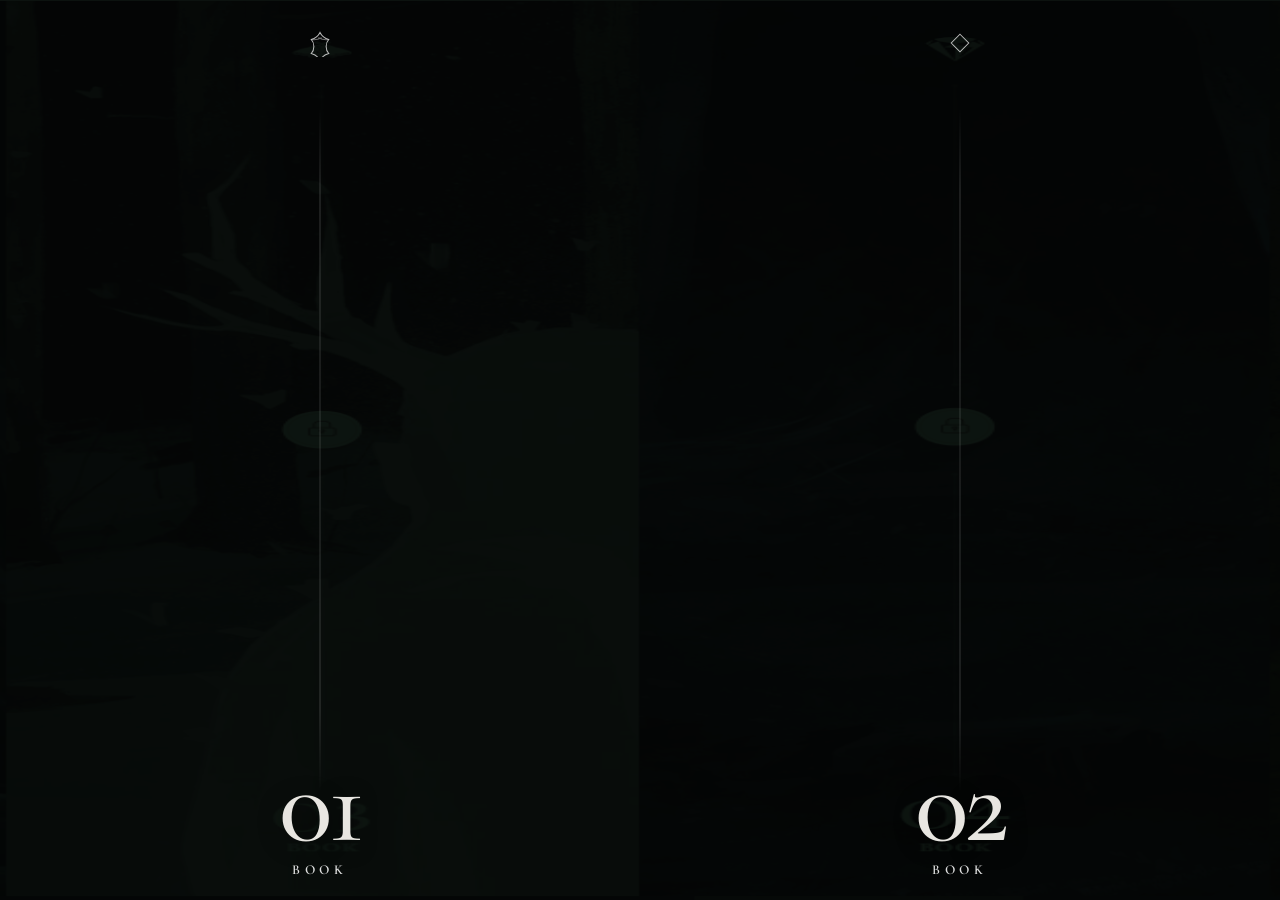
<file: index_bak.html>
<!DOCTYPE html>
<html lang="ko">

<head>
    <meta charset="UTF-8">
    <meta name="viewport" content="width=device-width, initial-scale=1.0">
    <title>Portfolio</title>
    <link rel="preconnect" href="https://fonts.googleapis.com">
    <link rel="preconnect" href="https://fonts.gstatic.com" crossorigin>
    <link href="https://fonts.googleapis.com/css2?family=Cormorant+Garamond:wght@500;600&family=Outfit:wght@400;500;600&display=swap" rel="stylesheet">
    <style>
        :root {
            --ease-smooth: cubic-bezier(0.33, 1, 0.68, 1);
            --ease-out-soft: cubic-bezier(0.22, 0.99, 0.26, 0.99);
            --dur-split: 0.95s;
            --dur-reveal: 0.78s;
            --dur-ui: 0.72s;
        }

        *,
        *::before,
        *::after {
            box-sizing: border-box;
        }

        html {
            height: 100%;
            overflow: hidden;
        }

        body {
            height: 100%;
            max-height: 100vh;
            max-height: 100dvh;
            margin: 0;
            overflow: hidden;
            font-family: 'Cormorant Garamond', Georgia, serif;
            background: #050706;
            color: #e8e6e1;
        }

        /* 한 화면(100vw × 100dvh)에 고정, 스크롤 없음 */
        .split {
            display: grid;
            grid-template-columns: 1fr 1fr;
            grid-template-rows: 1fr;
            width: 100%;
            max-width: 100vw;
            height: 100vh;
            height: 100dvh;
            max-height: 100vh;
            max-height: 100dvh;
            min-height: 0;
            overflow: hidden;
            transition: grid-template-columns var(--dur-split) var(--ease-smooth);
        }

        @supports selector(:has(*)) {
            .split:has(.half-left:hover) {
                grid-template-columns: 1.32fr 0.68fr;
            }

            .split:has(.half-right:hover) {
                grid-template-columns: 0.68fr 1.32fr;
            }
        }

        .half {
            position: relative;
            width: 100%;
            height: 100%;
            min-height: 0;
            display: flex;
            flex-direction: column;
            align-items: center;
            padding: clamp(1rem, 3.2dvh, 2.25rem) 0.75rem clamp(0.85rem, 2.5dvh, 1.85rem);
            text-decoration: none;
            color: inherit;
            overflow: hidden;
            background-repeat: no-repeat;
            background-color: #0c1210;
            transition: filter var(--dur-ui) var(--ease-out-soft);
        }

        .half::before {
            content: '';
            position: absolute;
            inset: 0;
            background: rgba(5, 8, 7, 0.45);
            z-index: 0;
            transition: background var(--dur-ui) var(--ease-out-soft);
        }

        .half:hover,
        .half:focus-visible {
            filter: brightness(1.05);
            outline: none;
        }

        .half:hover::before,
        .half:focus-visible::before {
            background: rgba(5, 8, 7, 0.22);
        }

        .half-left {
            background-image: url('assets/split-reference.png');
            background-size: 200% 100%;
            background-position: 0% center;
        }

        .half-right {
            background-image: url('assets/split-reference.png');
            background-size: 200% 100%;
            background-position: 100% center;
        }

        @supports (background-blend-mode: multiply) {

            .half-left,
            .half-right {
                background-color: #142018;
                background-blend-mode: multiply;
            }
        }

        .half > * {
            position: relative;
            z-index: 1;
        }

        .v-axis {
            position: absolute;
            left: 50%;
            top: 12%;
            bottom: 12%;
            width: 1px;
            transform: translateX(-50%);
            background: linear-gradient(
                to bottom,
                transparent 0%,
                rgba(255, 255, 255, 0.2) 12%,
                rgba(255, 255, 255, 0.16) 50%,
                rgba(255, 255, 255, 0.2) 88%,
                transparent 100%
            );
            pointer-events: none;
            z-index: 1;
        }

        .top-icon {
            display: flex;
            align-items: center;
            justify-content: center;
            opacity: 0.92;
            transition:
                transform var(--dur-ui) var(--ease-smooth),
                opacity calc(var(--dur-ui) * 0.85) var(--ease-out-soft);
        }

        .half:hover .top-icon {
            transform: translateY(-2px);
            opacity: 1;
        }

        .top-icon svg {
            width: 28px;
            height: 28px;
            fill: none;
            stroke: rgba(255, 255, 255, 0.78);
            stroke-width: 1.2;
        }

        /* 중앙: 호버 시 문구 + pill → 자물쇠 */
        .mid {
            flex: 1;
            display: flex;
            flex-direction: column;
            align-items: center;
            justify-content: center;
            gap: clamp(1rem, 3vh, 1.75rem);
            min-height: 0;
            width: 100%;
        }

        .hover-reveal {
            display: flex;
            flex-direction: column;
            align-items: center;
            gap: 0.65rem;
            font-family: 'Outfit', system-ui, sans-serif;
            opacity: 0;
            transform: translateY(10px);
            transition:
                opacity var(--dur-reveal) var(--ease-smooth),
                transform calc(var(--dur-reveal) + 0.08s) var(--ease-smooth);
            pointer-events: none;
        }

        .half:hover .hover-reveal,
        .half:focus-visible .hover-reveal {
            opacity: 1;
            transform: translateY(0);
        }

        .eyebrow {
            margin: 0;
            font-size: 0.68rem;
            font-weight: 500;
            letter-spacing: 0.28em;
            text-transform: uppercase;
            color: rgba(255, 255, 255, 0.88);
        }

        .pill {
            display: inline-block;
            padding: 0.55rem 1.35rem;
            border-radius: 999px;
            font-size: 0.68rem;
            font-weight: 600;
            letter-spacing: 0.14em;
            text-transform: uppercase;
            background: rgba(255, 255, 255, 0.96);
            color: #141210;
            box-shadow: 0 6px 28px rgba(0, 0, 0, 0.28);
            transform: scale(0.96);
            transition:
                transform var(--dur-ui) var(--ease-smooth),
                box-shadow var(--dur-ui) var(--ease-out-soft);
        }

        .half:hover .pill,
        .half:focus-visible .pill {
            transform: scale(1);
            box-shadow: 0 10px 36px rgba(0, 0, 0, 0.35);
        }

        .circle-lock {
            width: clamp(52px, 8vw, 64px);
            height: clamp(52px, 8vw, 64px);
            border-radius: 50%;
            background: rgba(255, 255, 255, 0.94);
            display: flex;
            align-items: center;
            justify-content: center;
            box-shadow: 0 8px 32px rgba(0, 0, 0, 0.35);
            transition:
                transform var(--dur-ui) var(--ease-smooth),
                box-shadow var(--dur-ui) var(--ease-out-soft);
            display:none;
        }

        .half:hover .circle-lock,
        .half:focus-visible .circle-lock {
            transform: scale(1.06);
            box-shadow: 0 14px 44px rgba(0, 0, 0, 0.4);
        }

        .circle-lock svg {
            width: 22px;
            height: 22px;
            fill: none;
            stroke: #1a1a1a;
            stroke-width: 2;
            stroke-linecap: round;
            stroke-linejoin: round;
        }

        .bottom-type {
            text-align: center;
            display: flex;
            flex-direction: column;
            align-items: center;
            gap: 0.15rem;
            transition: transform var(--dur-ui) var(--ease-smooth);
        }

        .half:hover .bottom-type,
        .half:focus-visible .bottom-type {
            transform: translateY(-3px);
        }

        .big-num {
            font-size: clamp(3.5rem, 14vw, 7rem);
            font-weight: 500;
            line-height: 0.95;
            letter-spacing: -0.04em;
            text-shadow: 0 4px 24px rgba(0, 0, 0, 0.45);
            transition: transform var(--dur-ui) var(--ease-smooth);
        }

        .half:hover .big-num,
        .half:focus-visible .big-num {
            transform: scale(1.015);
        }

        .book-label {
            font-size: clamp(0.7rem, 2vw, 0.85rem);
            font-weight: 600;
            letter-spacing: 0.35em;
            text-transform: uppercase;
            color: rgba(255, 255, 255, 0.88);
        }

        .sr-only {
            position: absolute;
            width: 1px;
            height: 1px;
            padding: 0;
            margin: -1px;
            overflow: hidden;
            clip: rect(0, 0, 0, 0);
            white-space: nowrap;
            border: 0;
        }

        @media (max-width: 520px) {
            .split {
                grid-template-columns: 1fr;
                grid-template-rows: 1fr 1fr;
            }

            @supports selector(:has(*)) {

                .split:has(.half-left:hover),
                .split:has(.half-right:hover) {
                    grid-template-columns: 1fr;
                }
            }

            .half {
                height: 100%;
                min-height: 0;
                background-size: 100% 200%;
            }

            .half-left {
                background-position: center 0%;
            }

            .half-right {
                background-position: center 100%;
            }

            .v-axis {
                top: 10%;
                bottom: 10%;
            }
        }

        @media (prefers-reduced-motion: reduce) {

            .split,
            .half,
            .hover-reveal,
            .pill,
            .circle-lock,
            .bottom-type,
            .big-num,
            .top-icon {
                transition: none !important;
            }

            .split:has(.half-left:hover),
            .split:has(.half-right:hover) {
                grid-template-columns: 1fr 1fr;
            }

            .hover-reveal {
                opacity: 1;
                transform: none;
            }
        }
    </style>
</head>

<body>
    <div class="split">
        <a class="half half-left" href="scroll-builder/index.html">
            <span class="sr-only">프로젝트 연도별 — scroll-builder</span>
            <div class="v-axis" aria-hidden="true"></div>
            <div class="top-icon" aria-hidden="true">
                <svg viewBox="0 0 32 32" aria-hidden="true">
                    <path d="M16 4c-2 4-6 7-10 8 2 2 3 5 3 8 0 3-1 6-3 8 4 1 8 4 10 8 2-4 6-7 10-8-2-2-3-5-3-8 0-3 1-6 3-8-4-1-8-4-10-8z" />
                    <path d="M6 12c4 1 8 0 12-2M26 12c-4 1-8 0-12-2" opacity="0.6" />
                </svg>
            </div>
            <div class="mid">
                <div class="hover-reveal" aria-hidden="true">
                    <p class="eyebrow">Watch now</p>
                    <span class="pill">Open timeline</span>
                </div>
                <span class="circle-lock">
                    <svg viewBox="0 0 24 24" aria-hidden="true">
                        <rect x="5" y="11" width="14" height="10" rx="1" />
                        <path d="M8 11V8a4 4 0 0 1 8 0v3" />
                    </svg>
                </span>
            </div>
            <div class="bottom-type">
                <span class="big-num" aria-hidden="true">01</span>
                <span class="book-label">Book</span>
            </div>
        </a>

        <a class="half half-right" href="pic-upload/index.html">
            <span class="sr-only">포트폴리오 이미지 — pic-upload</span>
            <div class="v-axis" aria-hidden="true"></div>
            <div class="top-icon" aria-hidden="true">
                <svg viewBox="0 0 32 32" aria-hidden="true">
                    <path d="M16 6l10 10-10 10L6 16 16 6z" />
                </svg>
            </div>
            <div class="mid">
                <div class="hover-reveal" aria-hidden="true">
                    <p class="eyebrow">Coming soon</p>
                    <span class="pill">Get notified</span>
                </div>
                <span class="circle-lock">
                    <svg viewBox="0 0 24 24" aria-hidden="true">
                        <rect x="5" y="11" width="14" height="10" rx="1" />
                        <path d="M8 11V8a4 4 0 0 1 8 0v3" />
                    </svg>
                </span>
            </div>
            <div class="bottom-type">
                <span class="big-num" aria-hidden="true">02</span>
                <span class="book-label">Book</span>
            </div>
        </a>
    </div>
</body>

</html>
</file>
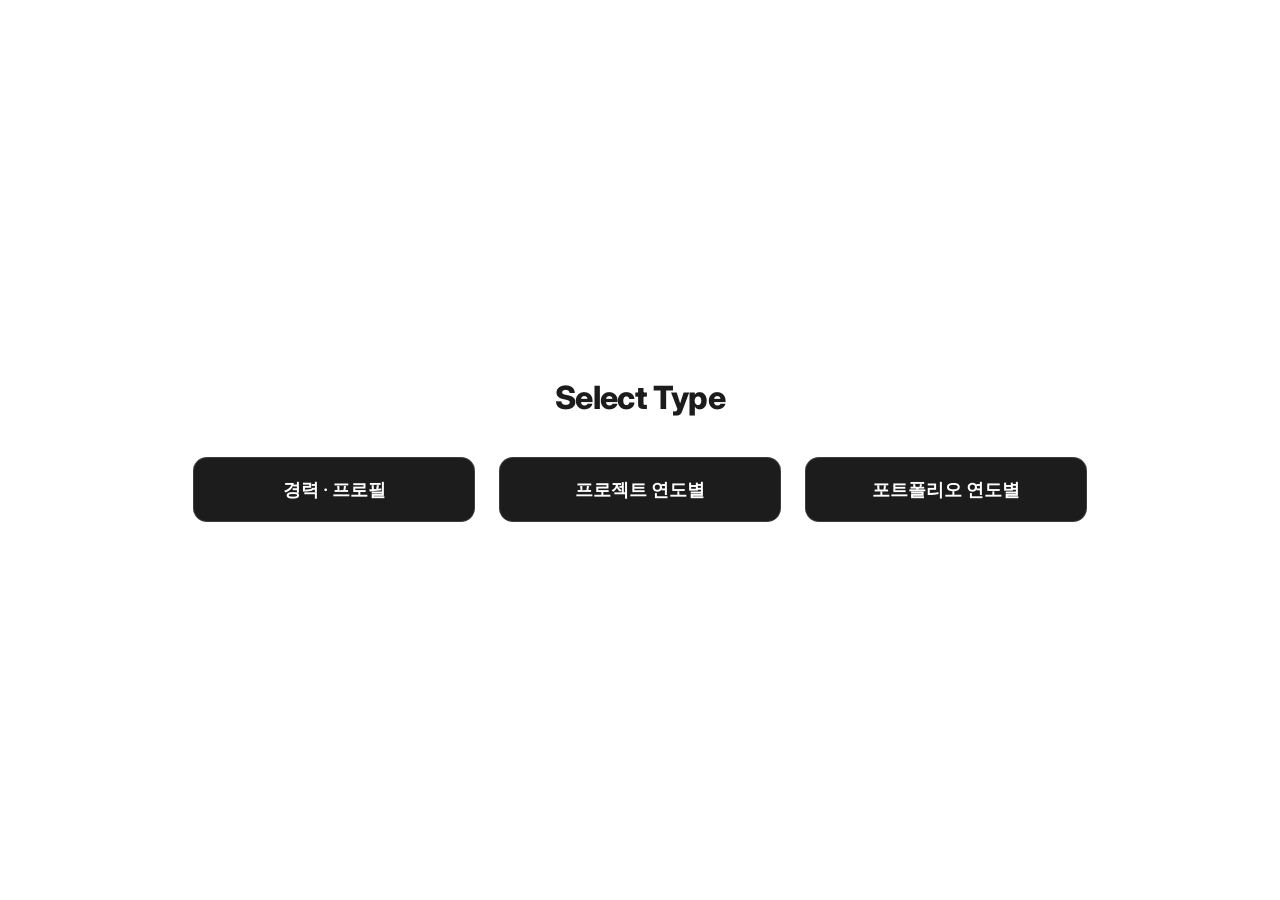
<file: index_btn3.html>
<!DOCTYPE html>
<html lang="ko"><head>
    <meta charset="UTF-8">
    <meta name="viewport" content="width=device-width, initial-scale=1.0">
    <title>Portfolio Navigation</title>
    <style>
        @import url('https://fonts.googleapis.com/css2?family=Inter:wght@400;600;800&display=swap');

        body {
            margin: 0;
            padding: 0;
            font-family: 'Inter', sans-serif;
            height: 100vh;
            display: flex;
            justify-content: center;
            align-items: center;
            color: white;
        }

        .container {
            text-align: center;
            backdrop-filter: blur(12px);
            -webkit-backdrop-filter: blur(12px);
            padding: 4rem 5rem;
            border-radius: 24px;
            animation: fadeIn 0.8s ease-out;
        }

        @keyframes fadeIn {
            from {
                opacity: 0;
                transform: translateY(20px);
            }

            to {
                opacity: 1;
                transform: translateY(0);
            }
        }

        h1 {
            font-size: 2rem;
            margin-top: 0;
            margin-bottom: 2.5rem;
            font-weight: 800;
            background: #1c1c1c;
            -webkit-background-clip: text;
            -webkit-text-fill-color: transparent;
            letter-spacing: -0.02em;
        }

        .button-group {
            display: flex;
            gap: 1.5rem;
            justify-content: center;
            flex-wrap: wrap;
        }

        .btn {
            text-decoration: none;
            color: white;
            font-size: 1.1rem;
            font-weight: 600;
            padding: 1.2rem 2.5rem;
            border-radius: 14px;
            background:#1c1c1c;
            border: 1px solid rgba(255, 255, 255, 0.15);
            transition: all 0.3s cubic-bezier(0.4, 0, 0.2, 1);
            position: relative;
            overflow: hidden;
            min-width: 200px;
        }

        .btn::before {
            content: '';
            position: absolute;
            top: 0;
            left: 0;
            width: 100%;
            height: 100%;
            background: linear-gradient(45deg, transparent, rgba(255, 255, 255, 0.1), transparent);
            transform: translateX(-100%);
            transition: 0.6s ease;
        }

        .btn:hover::before {
            transform: translateX(100%);
        }

        .btn:hover {
            color:#1c1c1c;
            transform: translateY(-5px);
            background: rgba(255, 255, 255, 0.15);
            box-shadow: 0 10px 25px -5px rgba(0, 0, 0, 0.3);
            border-color: rgba(255, 255, 255, 0.3);
        }

        @media (max-width: 640px) {
            .container {
                padding: 3rem 2rem;
                width: 80%;
            }

            .button-group {
                flex-direction: column;
            }

            .btn {
                width: 100%;
                box-sizing: border-box;
            }
        }
    </style>
</head>

<body>
    <div class="container">
        <h1>Select Type</h1>
        <div class="button-group">
            <a href="career/index.html" class="btn btn-primary">경력 · 프로필</a>
            <a href="scroll-builder/index.html" class="btn">프로젝트 연도별</a>
            <a href="pic-upload/index.html" class="btn">포트폴리오 연도별</a>
        </div>
    </div>


</body></html>
</file>
